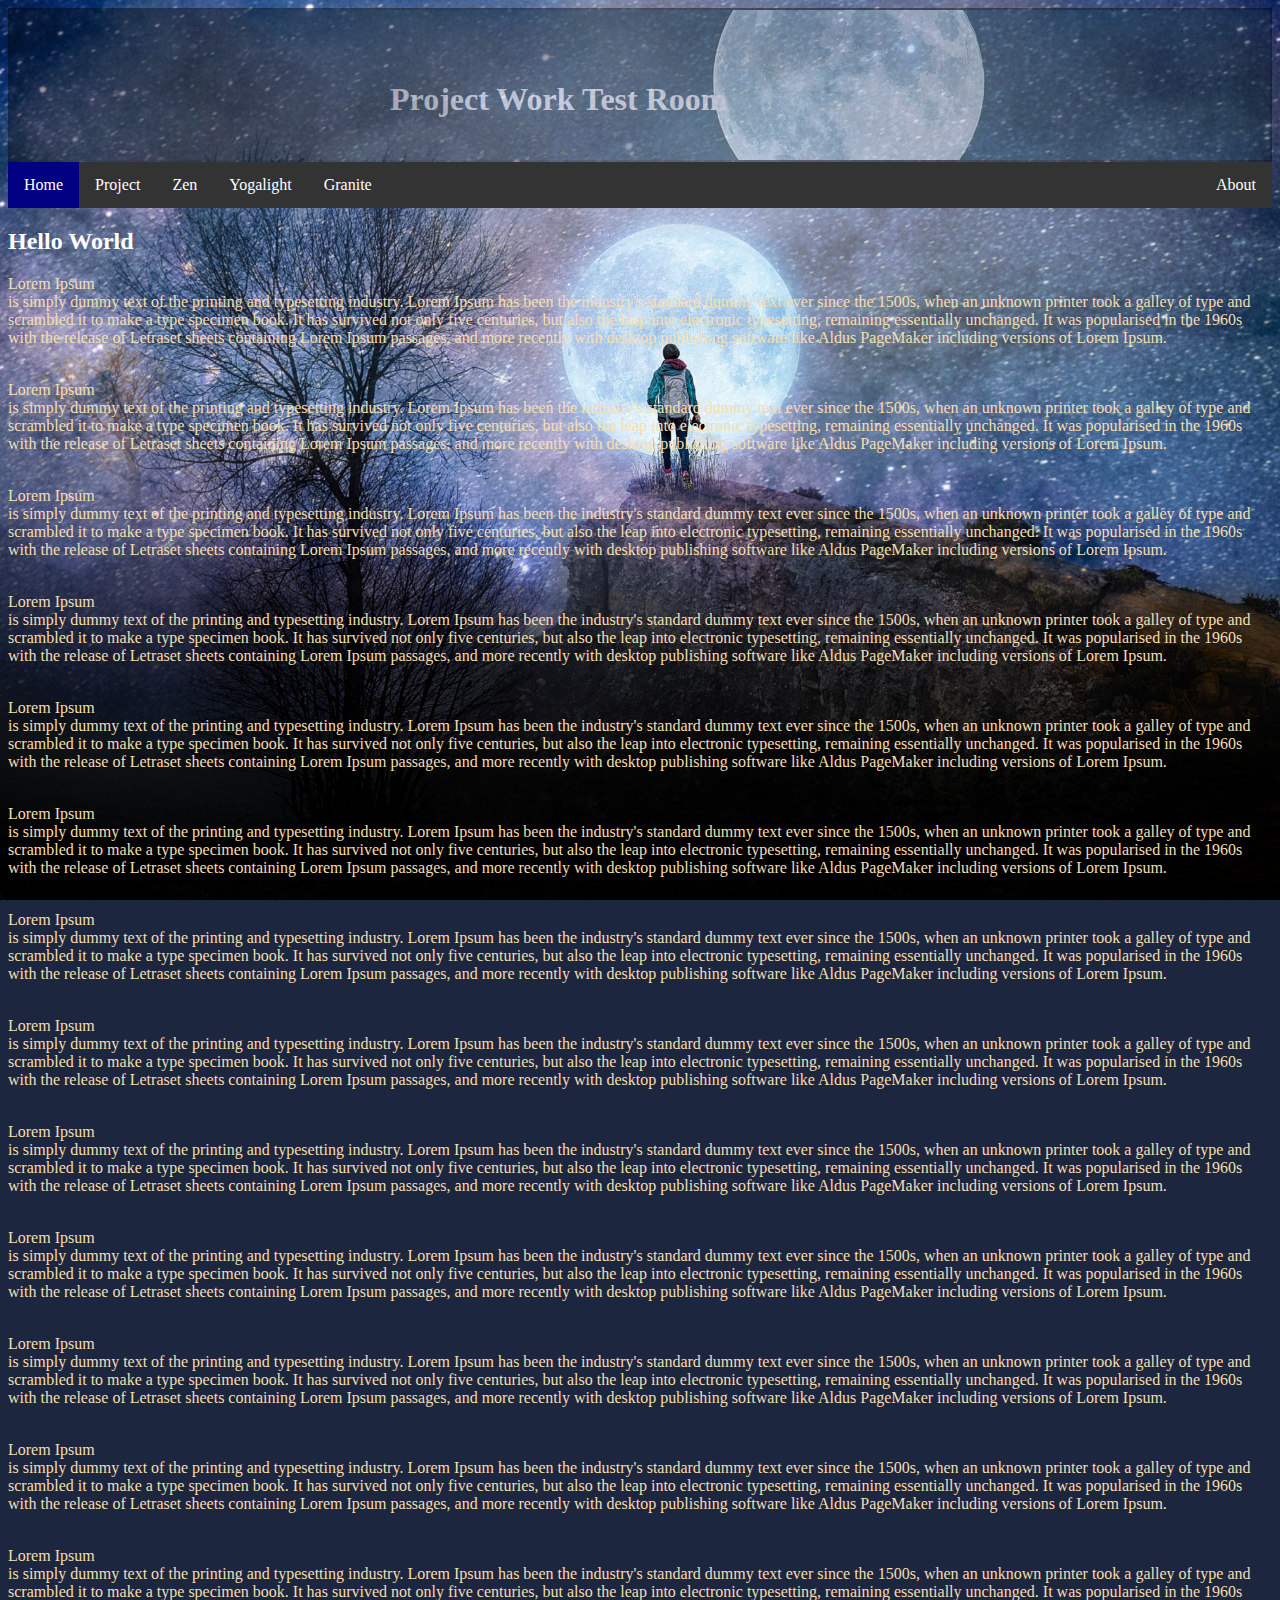
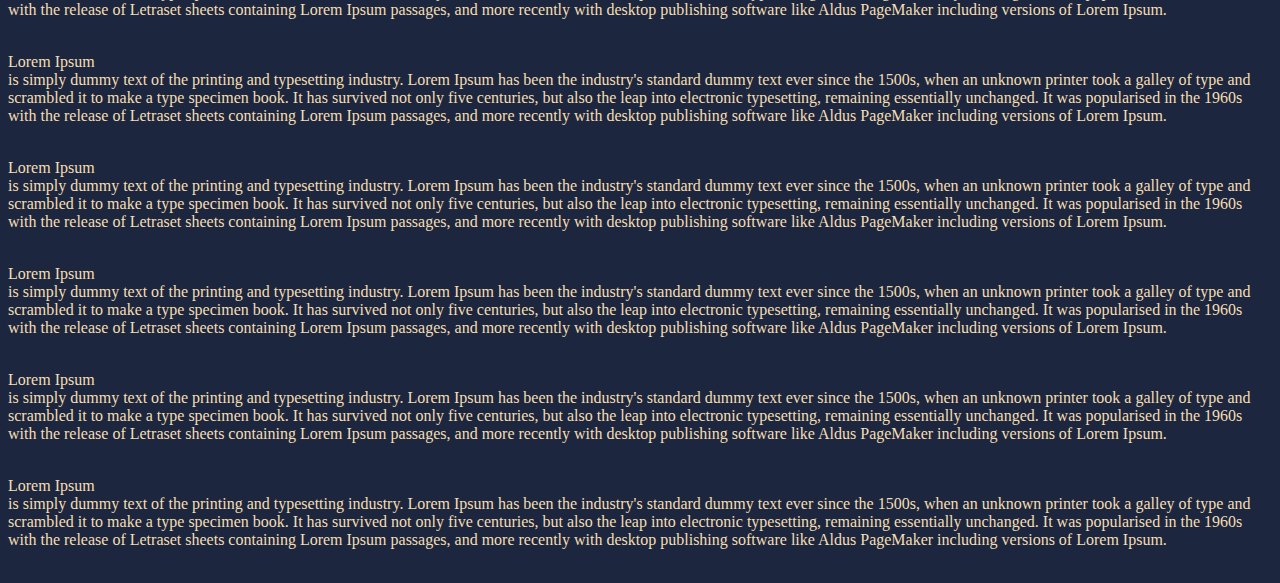
<file: index.html>
<!DOCTYPE html>
<html>
<head>
	<title>Project Work Test Room</title>
	<link rel="stylesheet" type="text/css" href="style.css">
</head>

<div class="background">
<div id="wrapper">
<header>
	<h1>Project Work Test Room</h1>
</header>
</div>
</div >

<body>
	
	<ul> 	
		<li><a class="active" href="index.html">Home</a></li>
		<li><a target = "_blank" href="https://www.stingotho.tk" >Project</a></li>
		<li><a href = "zen.html">Zen</a></li>
		<li><a href = "yogalight/yogalight.html">Yogalight</a></li>
		<li><a href = "incredible_granite_bike/index.html">Granite</a></li>
		<li style = "float:right"><a href="about.html">About</a></li>
	</ul>


	<h2>Hello World</h2>
	<p>Lorem Ipsum <br> 
		is simply dummy text of the printing and typesetting industry. Lorem Ipsum has been the industry's standard dummy text ever since the 1500s, when an unknown printer took a galley of type and scrambled it to make a type specimen book. It has survived not only five centuries, but also the leap into electronic typesetting, remaining essentially unchanged. It was popularised in the 1960s with the release of Letraset sheets containing Lorem Ipsum passages, and more recently with desktop publishing software like Aldus PageMaker including versions of Lorem Ipsum.<br><br>

		<p>Lorem Ipsum <br> 
		is simply dummy text of the printing and typesetting industry. Lorem Ipsum has been the industry's standard dummy text ever since the 1500s, when an unknown printer took a galley of type and scrambled it to make a type specimen book. It has survived not only five centuries, but also the leap into electronic typesetting, remaining essentially unchanged. It was popularised in the 1960s with the release of Letraset sheets containing Lorem Ipsum passages, and more recently with desktop publishing software like Aldus PageMaker including versions of Lorem Ipsum.<br><br>

		<p>Lorem Ipsum <br> 
		is simply dummy text of the printing and typesetting industry. Lorem Ipsum has been the industry's standard dummy text ever since the 1500s, when an unknown printer took a galley of type and scrambled it to make a type specimen book. It has survived not only five centuries, but also the leap into electronic typesetting, remaining essentially unchanged. It was popularised in the 1960s with the release of Letraset sheets containing Lorem Ipsum passages, and more recently with desktop publishing software like Aldus PageMaker including versions of Lorem Ipsum.<br><br>

		<p>Lorem Ipsum <br> 
		is simply dummy text of the printing and typesetting industry. Lorem Ipsum has been the industry's standard dummy text ever since the 1500s, when an unknown printer took a galley of type and scrambled it to make a type specimen book. It has survived not only five centuries, but also the leap into electronic typesetting, remaining essentially unchanged. It was popularised in the 1960s with the release of Letraset sheets containing Lorem Ipsum passages, and more recently with desktop publishing software like Aldus PageMaker including versions of Lorem Ipsum.<br><br>

		<p>Lorem Ipsum <br> 
		is simply dummy text of the printing and typesetting industry. Lorem Ipsum has been the industry's standard dummy text ever since the 1500s, when an unknown printer took a galley of type and scrambled it to make a type specimen book. It has survived not only five centuries, but also the leap into electronic typesetting, remaining essentially unchanged. It was popularised in the 1960s with the release of Letraset sheets containing Lorem Ipsum passages, and more recently with desktop publishing software like Aldus PageMaker including versions of Lorem Ipsum.<br><br>

		<p>Lorem Ipsum <br> 
		is simply dummy text of the printing and typesetting industry. Lorem Ipsum has been the industry's standard dummy text ever since the 1500s, when an unknown printer took a galley of type and scrambled it to make a type specimen book. It has survived not only five centuries, but also the leap into electronic typesetting, remaining essentially unchanged. It was popularised in the 1960s with the release of Letraset sheets containing Lorem Ipsum passages, and more recently with desktop publishing software like Aldus PageMaker including versions of Lorem Ipsum.<br><br>

		<p>Lorem Ipsum <br> 
		is simply dummy text of the printing and typesetting industry. Lorem Ipsum has been the industry's standard dummy text ever since the 1500s, when an unknown printer took a galley of type and scrambled it to make a type specimen book. It has survived not only five centuries, but also the leap into electronic typesetting, remaining essentially unchanged. It was popularised in the 1960s with the release of Letraset sheets containing Lorem Ipsum passages, and more recently with desktop publishing software like Aldus PageMaker including versions of Lorem Ipsum.<br><br>

		<p>Lorem Ipsum <br> 
		is simply dummy text of the printing and typesetting industry. Lorem Ipsum has been the industry's standard dummy text ever since the 1500s, when an unknown printer took a galley of type and scrambled it to make a type specimen book. It has survived not only five centuries, but also the leap into electronic typesetting, remaining essentially unchanged. It was popularised in the 1960s with the release of Letraset sheets containing Lorem Ipsum passages, and more recently with desktop publishing software like Aldus PageMaker including versions of Lorem Ipsum.<br><br>

		<p>Lorem Ipsum <br> 
		is simply dummy text of the printing and typesetting industry. Lorem Ipsum has been the industry's standard dummy text ever since the 1500s, when an unknown printer took a galley of type and scrambled it to make a type specimen book. It has survived not only five centuries, but also the leap into electronic typesetting, remaining essentially unchanged. It was popularised in the 1960s with the release of Letraset sheets containing Lorem Ipsum passages, and more recently with desktop publishing software like Aldus PageMaker including versions of Lorem Ipsum.<br><br>

		<p>Lorem Ipsum <br> 
		is simply dummy text of the printing and typesetting industry. Lorem Ipsum has been the industry's standard dummy text ever since the 1500s, when an unknown printer took a galley of type and scrambled it to make a type specimen book. It has survived not only five centuries, but also the leap into electronic typesetting, remaining essentially unchanged. It was popularised in the 1960s with the release of Letraset sheets containing Lorem Ipsum passages, and more recently with desktop publishing software like Aldus PageMaker including versions of Lorem Ipsum.<br><br>

		<p>Lorem Ipsum <br> 
		is simply dummy text of the printing and typesetting industry. Lorem Ipsum has been the industry's standard dummy text ever since the 1500s, when an unknown printer took a galley of type and scrambled it to make a type specimen book. It has survived not only five centuries, but also the leap into electronic typesetting, remaining essentially unchanged. It was popularised in the 1960s with the release of Letraset sheets containing Lorem Ipsum passages, and more recently with desktop publishing software like Aldus PageMaker including versions of Lorem Ipsum.<br><br>

		<p>Lorem Ipsum <br> 
		is simply dummy text of the printing and typesetting industry. Lorem Ipsum has been the industry's standard dummy text ever since the 1500s, when an unknown printer took a galley of type and scrambled it to make a type specimen book. It has survived not only five centuries, but also the leap into electronic typesetting, remaining essentially unchanged. It was popularised in the 1960s with the release of Letraset sheets containing Lorem Ipsum passages, and more recently with desktop publishing software like Aldus PageMaker including versions of Lorem Ipsum.<br><br>

		<p>Lorem Ipsum <br> 
		is simply dummy text of the printing and typesetting industry. Lorem Ipsum has been the industry's standard dummy text ever since the 1500s, when an unknown printer took a galley of type and scrambled it to make a type specimen book. It has survived not only five centuries, but also the leap into electronic typesetting, remaining essentially unchanged. It was popularised in the 1960s with the release of Letraset sheets containing Lorem Ipsum passages, and more recently with desktop publishing software like Aldus PageMaker including versions of Lorem Ipsum.<br><br>

		<p>Lorem Ipsum <br> 
		is simply dummy text of the printing and typesetting industry. Lorem Ipsum has been the industry's standard dummy text ever since the 1500s, when an unknown printer took a galley of type and scrambled it to make a type specimen book. It has survived not only five centuries, but also the leap into electronic typesetting, remaining essentially unchanged. It was popularised in the 1960s with the release of Letraset sheets containing Lorem Ipsum passages, and more recently with desktop publishing software like Aldus PageMaker including versions of Lorem Ipsum.<br><br>

		<p>Lorem Ipsum <br> 
		is simply dummy text of the printing and typesetting industry. Lorem Ipsum has been the industry's standard dummy text ever since the 1500s, when an unknown printer took a galley of type and scrambled it to make a type specimen book. It has survived not only five centuries, but also the leap into electronic typesetting, remaining essentially unchanged. It was popularised in the 1960s with the release of Letraset sheets containing Lorem Ipsum passages, and more recently with desktop publishing software like Aldus PageMaker including versions of Lorem Ipsum.<br><br>

		<p>Lorem Ipsum <br> 
		is simply dummy text of the printing and typesetting industry. Lorem Ipsum has been the industry's standard dummy text ever since the 1500s, when an unknown printer took a galley of type and scrambled it to make a type specimen book. It has survived not only five centuries, but also the leap into electronic typesetting, remaining essentially unchanged. It was popularised in the 1960s with the release of Letraset sheets containing Lorem Ipsum passages, and more recently with desktop publishing software like Aldus PageMaker including versions of Lorem Ipsum.<br><br>

		<p>Lorem Ipsum <br> 
		is simply dummy text of the printing and typesetting industry. Lorem Ipsum has been the industry's standard dummy text ever since the 1500s, when an unknown printer took a galley of type and scrambled it to make a type specimen book. It has survived not only five centuries, but also the leap into electronic typesetting, remaining essentially unchanged. It was popularised in the 1960s with the release of Letraset sheets containing Lorem Ipsum passages, and more recently with desktop publishing software like Aldus PageMaker including versions of Lorem Ipsum.<br><br>
		<p>Lorem Ipsum <br> 
		is simply dummy text of the printing and typesetting industry. Lorem Ipsum has been the industry's standard dummy text ever since the 1500s, when an unknown printer took a galley of type and scrambled it to make a type specimen book. It has survived not only five centuries, but also the leap into electronic typesetting, remaining essentially unchanged. It was popularised in the 1960s with the release of Letraset sheets containing Lorem Ipsum passages, and more recently with desktop publishing software like Aldus PageMaker including versions of Lorem Ipsum.<br><br>

	
	
	</p>
 	
	
</body>
</html>
</file>
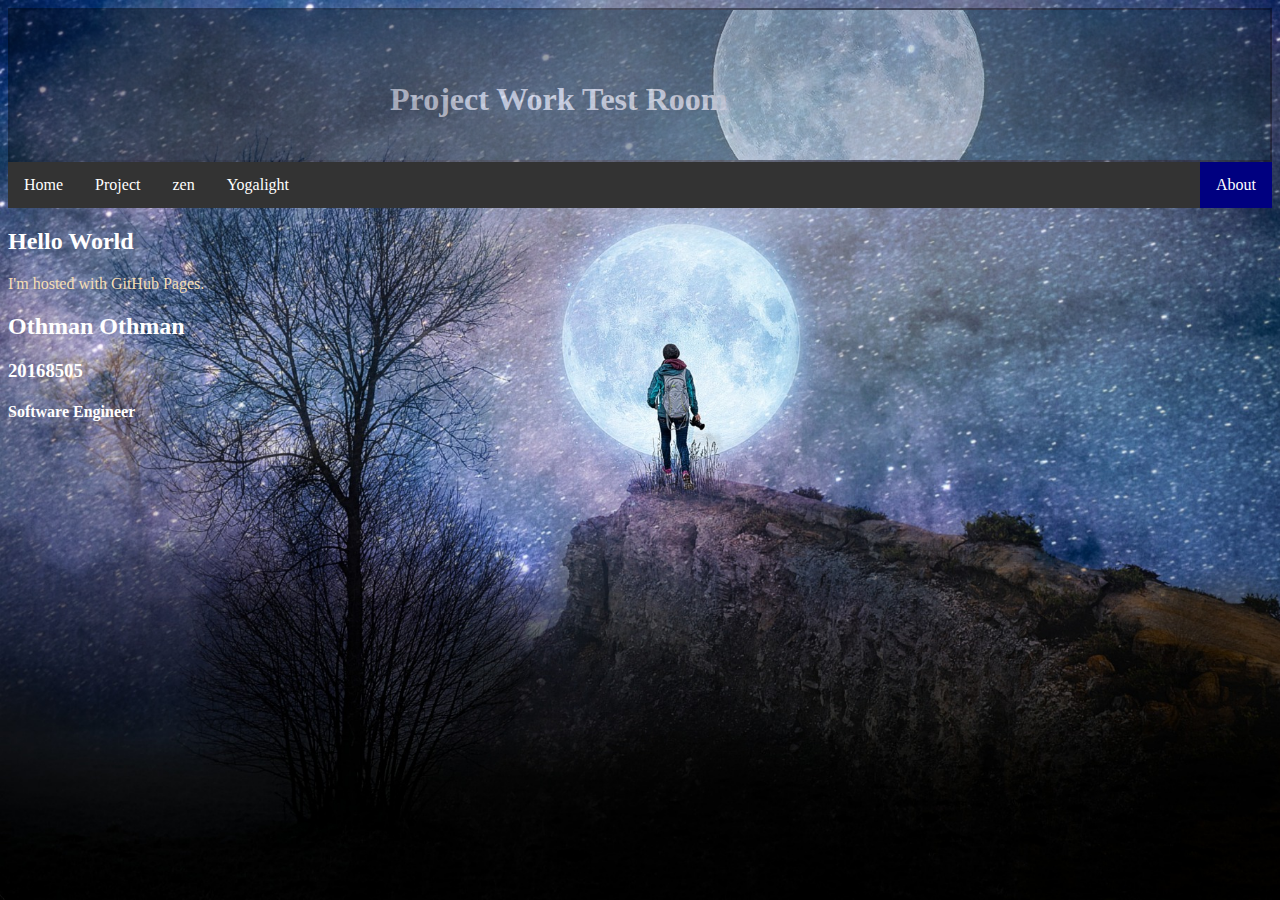
<file: about.html>
<!DOCTYPE html>
<html>
<head>
	<title>Project Work Test Room</title>
	<link rel="stylesheet" type="text/css" href="style.css">
</head>

<div class="background">
<div id="wrapper">
<header>
	<h1> Project Work Test Room</h1>
</header>
</div>
</div >

<body>
	
	<ul> 	
		<li><a href="index.html">Home</a></li>
		<li><a target = "_blank" href="https://www.stingotho.tk" >Project</a></li>
		<li><a href = "zen.html">zen</a></li>
		<li><a href = "yogalight.html">Yogalight</a></li>
		<li style = "float:right"><a class="active" href="about.html">About</a></li>
	</ul>


	<h2>Hello World</h2>
	<p>I'm hosted with GitHub Pages.</p>
 	<h2>Othman Othman</h2>
 	<h3>20168505</h3>
 	<h4>Software Engineer</h4>
	
</body>
</html>
</file>
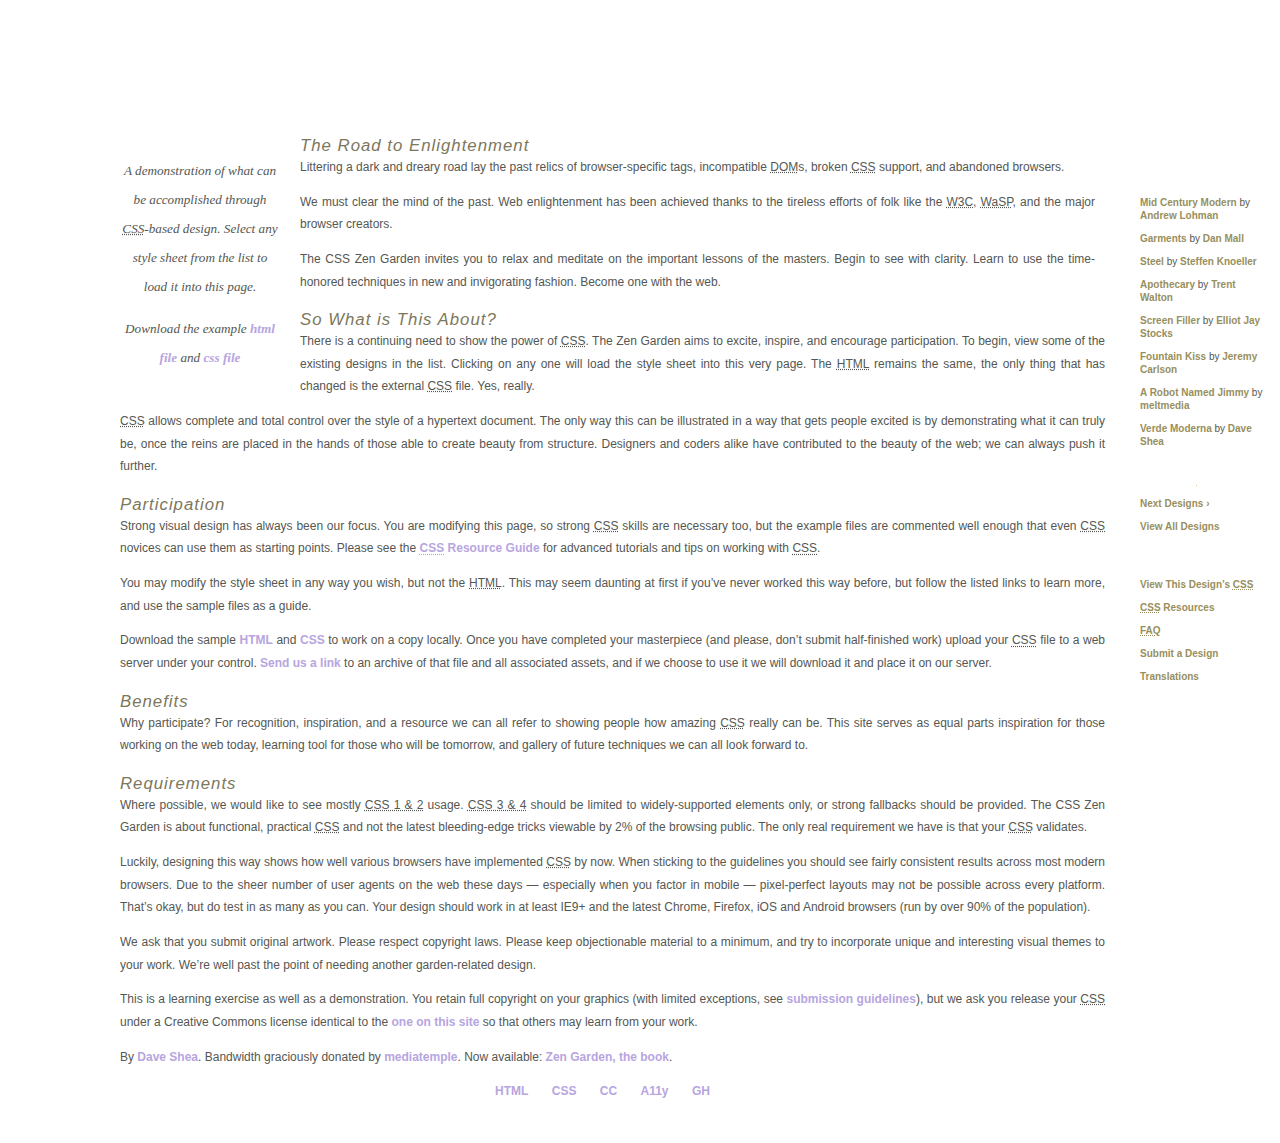
<file: zen.html>
<!DOCTYPE html>
<html lang="en">
<head>
	<meta charset="utf-8">
	<title>CSS Zen Garden: The Beauty of CSS Design</title>

	<link rel="stylesheet" media="screen" href="zen_style.css?v=8may2013">
	<link rel="alternate" type="application/rss+xml" title="RSS" href="http://www.csszengarden.com/zengarden.xml">

	<meta name="viewport" content="width=device-width, initial-scale=1.0">
	<meta name="author" content="Dave Shea">
	<meta name="description" content="A demonstration of what can be accomplished visually through CSS-based design.">
	<meta name="robots" content="all">


	<!--[if lt IE 9]>
	<script src="script/html5shiv.js"></script>
	<![endif]-->
</head>

<!--



	View source is a feature, not a bug. Thanks for your curiosity and
	interest in participating!

	Here are the submission guidelines for the new and improved csszengarden.com:

	- CSS3? Of course! Prefix for ALL browsers where necessary.
	- go responsive; test your layout at multiple screen sizes.
	- your browser testing baseline: IE9+, recent Chrome/Firefox/Safari, and iOS/Android
	- Graceful degradation is acceptable, and in fact highly encouraged.
	- use classes for styling. Don't use ids.
	- web fonts are cool, just make sure you have a license to share the files. Hosted 
	  services that are applied via the CSS file (ie. Google Fonts) will work fine, but
	  most that require custom HTML won't. TypeKit is supported, see the readme on this
	  page for usage instructions: https://github.com/mezzoblue/csszengarden.com/

	And a few tips on building your CSS file:

	- use :first-child, :last-child and :nth-child to get at non-classed elements
	- use ::before and ::after to create pseudo-elements for extra styling
	- use multiple background images to apply as many as you need to any element
	- use the Kellum Method for image replacement, if still needed. http://goo.gl/GXxdI
	- don't rely on the extra divs at the bottom. Use ::before and ::after instead.

		
-->

<body id="css-zen-garden">
<div class="page-wrapper">

	<section class="intro" id="zen-intro">
		<header role="banner">
			<h1>CSS Zen Garden</h1>
			<h2>The Beauty of <abbr title="Cascading Style Sheets">CSS</abbr> Design</h2>
		</header>

		<div class="summary" id="zen-summary" role="article">
			<p>A demonstration of what can be accomplished through <abbr title="Cascading Style Sheets">CSS</abbr>-based design. Select any style sheet from the list to load it into this page.</p>
			<p>Download the example <a href="/examples/index" title="This page's source HTML code, not to be modified.">html file</a> and <a href="/examples/style.css" title="This page's sample CSS, the file you may modify.">css file</a></p>
		</div>

		<div class="preamble" id="zen-preamble" role="article">
			<h3>The Road to Enlightenment</h3>
			<p>Littering a dark and dreary road lay the past relics of browser-specific tags, incompatible <abbr title="Document Object Model">DOM</abbr>s, broken <abbr title="Cascading Style Sheets">CSS</abbr> support, and abandoned browsers.</p>
			<p>We must clear the mind of the past. Web enlightenment has been achieved thanks to the tireless efforts of folk like the <abbr title="World Wide Web Consortium">W3C</abbr>, <abbr title="Web Standards Project">WaSP</abbr>, and the major browser creators.</p>
			<p>The CSS Zen Garden invites you to relax and meditate on the important lessons of the masters. Begin to see with clarity. Learn to use the time-honored techniques in new and invigorating fashion. Become one with the web.</p>
		</div>
	</section>

	<div class="main supporting" id="zen-supporting" role="main">
		<div class="explanation" id="zen-explanation" role="article">
			<h3>So What is This About?</h3>
			<p>There is a continuing need to show the power of <abbr title="Cascading Style Sheets">CSS</abbr>. The Zen Garden aims to excite, inspire, and encourage participation. To begin, view some of the existing designs in the list. Clicking on any one will load the style sheet into this very page. The <abbr title="HyperText Markup Language">HTML</abbr> remains the same, the only thing that has changed is the external <abbr title="Cascading Style Sheets">CSS</abbr> file. Yes, really.</p>
			<p><abbr title="Cascading Style Sheets">CSS</abbr> allows complete and total control over the style of a hypertext document. The only way this can be illustrated in a way that gets people excited is by demonstrating what it can truly be, once the reins are placed in the hands of those able to create beauty from structure. Designers and coders alike have contributed to the beauty of the web; we can always push it further.</p>
		</div>

		<div class="participation" id="zen-participation" role="article">
			<h3>Participation</h3>
			<p>Strong visual design has always been our focus. You are modifying this page, so strong <abbr title="Cascading Style Sheets">CSS</abbr> skills are necessary too, but the example files are commented well enough that even <abbr title="Cascading Style Sheets">CSS</abbr> novices can use them as starting points. Please see the <a href="http://www.mezzoblue.com/zengarden/resources/" title="A listing of CSS-related resources"><abbr title="Cascading Style Sheets">CSS</abbr> Resource Guide</a> for advanced tutorials and tips on working with <abbr title="Cascading Style Sheets">CSS</abbr>.</p>
			<p>You may modify the style sheet in any way you wish, but not the <abbr title="HyperText Markup Language">HTML</abbr>. This may seem daunting at first if you&#8217;ve never worked this way before, but follow the listed links to learn more, and use the sample files as a guide.</p>
			<p>Download the sample <a href="/examples/index" title="This page's source HTML code, not to be modified.">HTML</a> and <a href="/examples/style.css" title="This page's sample CSS, the file you may modify.">CSS</a> to work on a copy locally. Once you have completed your masterpiece (and please, don&#8217;t submit half-finished work) upload your <abbr title="Cascading Style Sheets">CSS</abbr> file to a web server under your control. <a href="http://www.mezzoblue.com/zengarden/submit/" title="Use the contact form to send us your CSS file">Send us a link</a> to an archive of that file and all associated assets, and if we choose to use it we will download it and place it on our server.</p>
		</div>

		<div class="benefits" id="zen-benefits" role="article">
			<h3>Benefits</h3>
			<p>Why participate? For recognition, inspiration, and a resource we can all refer to showing people how amazing <abbr title="Cascading Style Sheets">CSS</abbr> really can be. This site serves as equal parts inspiration for those working on the web today, learning tool for those who will be tomorrow, and gallery of future techniques we can all look forward to.</p>
		</div>

		<div class="requirements" id="zen-requirements" role="article">
			<h3>Requirements</h3>
			<p>Where possible, we would like to see mostly <abbr title="Cascading Style Sheets, levels 1 and 2">CSS 1 &amp; 2</abbr> usage. <abbr title="Cascading Style Sheets, levels 3 and 4">CSS 3 &amp; 4</abbr> should be limited to widely-supported elements only, or strong fallbacks should be provided. The CSS Zen Garden is about functional, practical <abbr title="Cascading Style Sheets">CSS</abbr> and not the latest bleeding-edge tricks viewable by 2% of the browsing public. The only real requirement we have is that your <abbr title="Cascading Style Sheets">CSS</abbr> validates.</p>
			<p>Luckily, designing this way shows how well various browsers have implemented <abbr title="Cascading Style Sheets">CSS</abbr> by now. When sticking to the guidelines you should see fairly consistent results across most modern browsers. Due to the sheer number of user agents on the web these days &#8212; especially when you factor in mobile &#8212; pixel-perfect layouts may not be possible across every platform. That&#8217;s okay, but do test in as many as you can. Your design should work in at least IE9+ and the latest Chrome, Firefox, iOS and Android browsers (run by over 90% of the population).</p>
			<p>We ask that you submit original artwork. Please respect copyright laws. Please keep objectionable material to a minimum, and try to incorporate unique and interesting visual themes to your work. We&#8217;re well past the point of needing another garden-related design.</p>
			<p>This is a learning exercise as well as a demonstration. You retain full copyright on your graphics (with limited exceptions, see <a href="http://www.mezzoblue.com/zengarden/submit/guidelines/">submission guidelines</a>), but we ask you release your <abbr title="Cascading Style Sheets">CSS</abbr> under a Creative Commons license identical to the <a href="http://creativecommons.org/licenses/by-nc-sa/3.0/" title="View the Zen Garden's license information.">one on this site</a> so that others may learn from your work.</p>
			<p role="contentinfo">By <a href="http://www.mezzoblue.com/">Dave Shea</a>. Bandwidth graciously donated by <a href="http://www.mediatemple.net/">mediatemple</a>. Now available: <a href="http://www.amazon.com/exec/obidos/ASIN/0321303474/mezzoblue-20/">Zen Garden, the book</a>.</p>
		</div>

		<footer>
			<a href="http://validator.w3.org/check/referer" title="Check the validity of this site&#8217;s HTML" class="zen-validate-html">HTML</a>
			<a href="http://jigsaw.w3.org/css-validator/check/referer" title="Check the validity of this site&#8217;s CSS" class="zen-validate-css">CSS</a>
			<a href="http://creativecommons.org/licenses/by-nc-sa/3.0/" title="View the Creative Commons license of this site: Attribution-NonCommercial-ShareAlike." class="zen-license">CC</a>
			<a href="http://mezzoblue.com/zengarden/faq/#aaa" title="Read about the accessibility of this site" class="zen-accessibility">A11y</a>
			<a href="https://github.com/mezzoblue/csszengarden.com" title="Fork this site on Github" class="zen-github">GH</a>
		</footer>

	</div>


	<aside class="sidebar" role="complementary">
		<div class="wrapper">

			<div class="design-selection" id="design-selection">
				<h3 class="select">Select a Design:</h3>
				<nav role="navigation">
					<ul>
					<li>
						<a href="/221/" class="design-name">Mid Century Modern</a> by						<a href="http://andrewlohman.com/" class="designer-name">Andrew Lohman</a>
					</li>					<li>
						<a href="/220/" class="design-name">Garments</a> by						<a href="http://danielmall.com/" class="designer-name">Dan Mall</a>
					</li>					<li>
						<a href="/219/" class="design-name">Steel</a> by						<a href="http://steffen-knoeller.de" class="designer-name">Steffen Knoeller</a>
					</li>					<li>
						<a href="/218/" class="design-name">Apothecary</a> by						<a href="http://trentwalton.com" class="designer-name">Trent Walton</a>
					</li>					<li>
						<a href="/217/" class="design-name">Screen Filler</a> by						<a href="http://elliotjaystocks.com/" class="designer-name">Elliot Jay Stocks</a>
					</li>					<li>
						<a href="/216/" class="design-name">Fountain Kiss</a> by						<a href="http://jeremycarlson.com" class="designer-name">Jeremy Carlson</a>
					</li>					<li>
						<a href="/215/" class="design-name">A Robot Named Jimmy</a> by						<a href="http://meltmedia.com/" class="designer-name">meltmedia</a>
					</li>					<li>
						<a href="/214/" class="design-name">Verde Moderna</a> by						<a href="http://www.mezzoblue.com/" class="designer-name">Dave Shea</a>
					</li>					</ul>
				</nav>
			</div>

			<div class="design-archives" id="design-archives">
				<h3 class="archives">Archives:</h3>
				<nav role="navigation">
					<ul>
						<li class="next">
							<a href="/214/page1">
								Next Designs <span class="indicator">&rsaquo;</span>
							</a>
						</li>
						<li class="viewall">
							<a href="http://www.mezzoblue.com/zengarden/alldesigns/" title="View every submission to the Zen Garden.">
								View All Designs							</a>
						</li>
					</ul>
				</nav>
			</div>

			<div class="zen-resources" id="zen-resources">
				<h3 class="resources">Resources:</h3>
				<ul>
					<li class="view-css">
						<a href="zen_style.css" title="View the source CSS file of the currently-viewed design.">
							View This Design&#8217;s <abbr title="Cascading Style Sheets">CSS</abbr>						</a>
					</li>
					<li class="css-resources">
						<a href="http://www.mezzoblue.com/zengarden/resources/" title="Links to great sites with information on using CSS.">
							<abbr title="Cascading Style Sheets">CSS</abbr> Resources						</a>
					</li>
					<li class="zen-faq">
						<a href="http://www.mezzoblue.com/zengarden/faq/" title="A list of Frequently Asked Questions about the Zen Garden.">
							<abbr title="Frequently Asked Questions">FAQ</abbr>						</a>
					</li>
					<li class="zen-submit">
						<a href="http://www.mezzoblue.com/zengarden/submit/" title="Send in your own CSS file.">
							Submit a Design						</a>
					</li>
					<li class="zen-translations">
						<a href="http://www.mezzoblue.com/zengarden/translations/" title="View translated versions of this page.">
							Translations						</a>
					</li>
				</ul>
			</div>
		</div>
	</aside>


</div>

<!--

	These superfluous divs/spans were originally provided as catch-alls to add extra imagery.
	These days we have full ::before and ::after support, favour using those instead.
	These only remain for historical design compatibility. They might go away one day.
		
-->
<div class="extra1" role="presentation"></div><div class="extra2" role="presentation"></div><div class="extra3" role="presentation"></div>
<div class="extra4" role="presentation"></div><div class="extra5" role="presentation"></div><div class="extra6" role="presentation"></div>

</body>
</html>
</file>
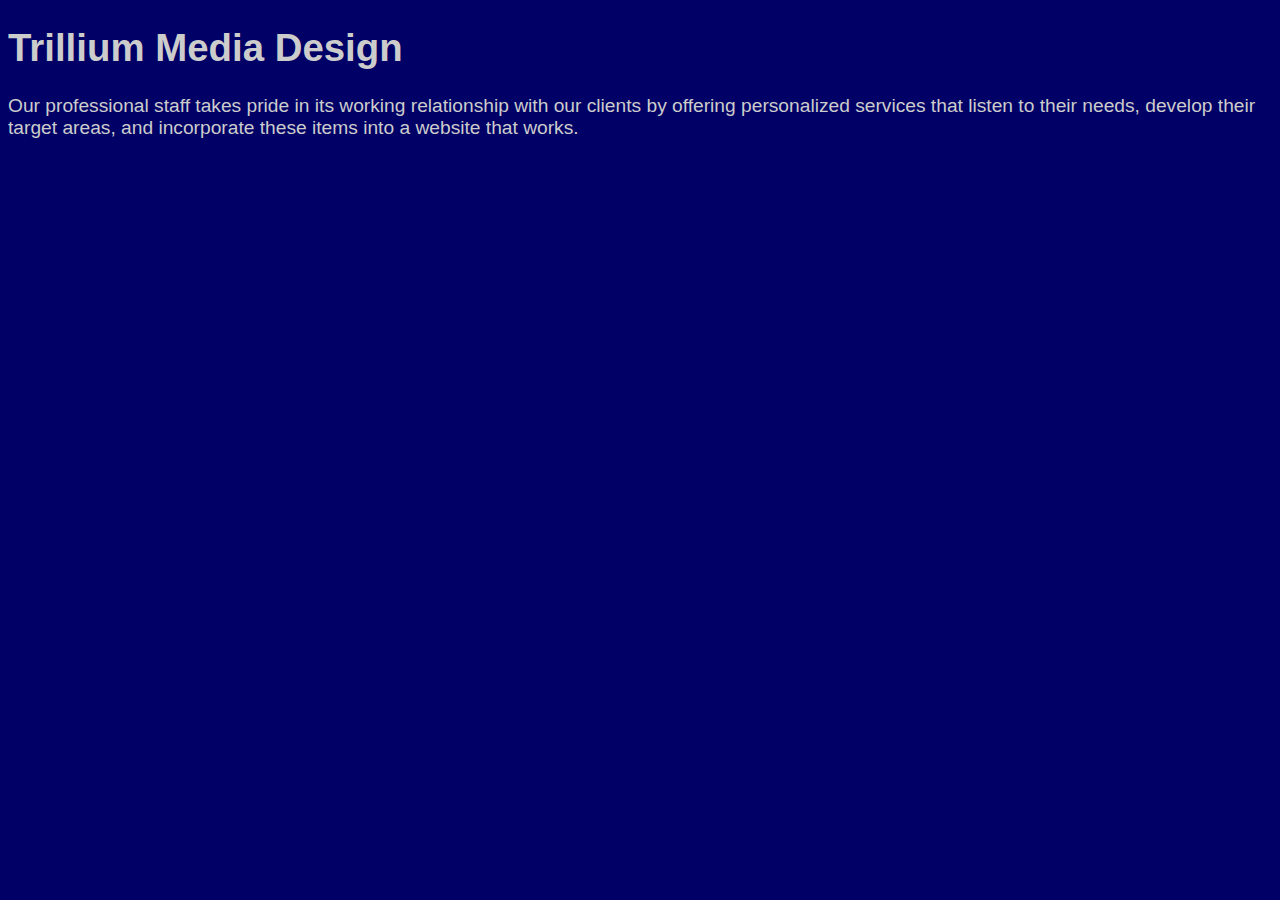
<file: Test/trillium.html>
<!DOCTYPE html>
<html lang="en">
<head>
<title>Trillium Media Design</title>
<meta charset="utf-8">
<style>
body { background-color: #000066;
color: #CCCCCC;
font-family: Arial,sans-serif;
font-size: 1.2em; }
</style>
</head>
<body>
<header><h1>Trillium Media Design</h1></header>
<main>
<p>Our professional staff takes pride in its working relationship with our clients by offering personalized services that listen to their needs, develop their target areas, and incorporate these items into a website that works.</p>
</main>
</body>
</html>
</file>
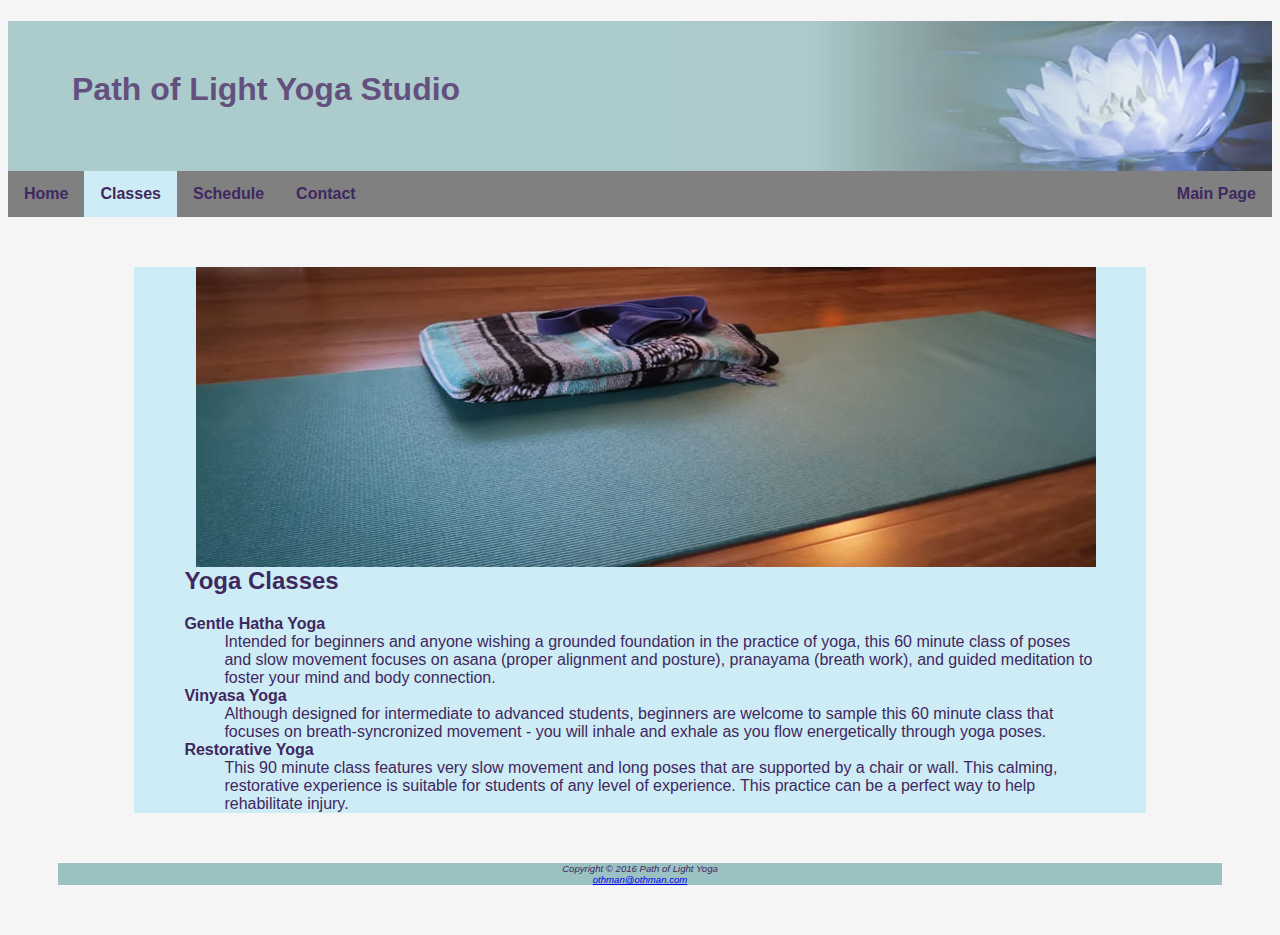
<file: yogalight/classes.html>
<!DOCTYPE html>
<html lang = "en">
<link rel="stylesheet" type="text/css" href="yoga.css">


<head>
  <title>Path of Light Yoga Studio</title>
</head>

<!-- <div id="wrapper"> -->
<header>
  <h1>Path of Light Yoga Studio</h1>
</header>
<!-- </div> -->


<div class="navigation">
<nav>

  <ul>
    <li><a href = "yogalight.html">Home</a> </li>
    <li><a class = "active"  href = "classes.html">Classes</a> </li>
    <li><a href = "schedule.html">Schedule</a> </li>
    <li><a href = "contact.html">Contact</a> </li>
    <li style = "float:right"><a href="https://stinger0o.github.io/">Main Page</a></li>
  </ul>
</nav>
</div>



<div id = "wrapper">
  <main>
        <div id="hero">
            <img src="yoga/yogamat.jpg" alt="Yoga Mat" top = "0">
        </div>

  <h2>Yoga Classes</h2>

  <dl>
    <dt><strong>Gentle Hatha Yoga</strong></dt>
      <dd>Intended for beginners and anyone wishing a grounded foundation in the practice of yoga, 
          this 60 minute class of poses and slow movement focuses on asana (proper alignment and posture),
           pranayama (breath work), and guided meditation to foster your mind and body connection.</dd>
    <dt><strong>Vinyasa Yoga</strong></dt>
      <dd>Although designed for intermediate to advanced students, beginners are welcome to sample 
          this 60 minute class that focuses on breath-syncronized movement - you will inhale and 
          exhale as you flow energetically through yoga poses.</dd>
    <dt><strong>Restorative Yoga</strong></dt>
      <dd>This 90 minute class features very slow movement and long poses that are supported by 
          a chair or wall. This calming, restorative experience is suitable for students of any 
          level of experience. This practice can be a perfect way to help rehabilitate injury.</dd>
  </dl>
  </main>
</div>


<footer>
  Copyright &copy 2016 Path of Light Yoga<br>
  <a href = "mailto:othman@othman.com">othman@othman.com</a>
</footer>


</html>
</file>
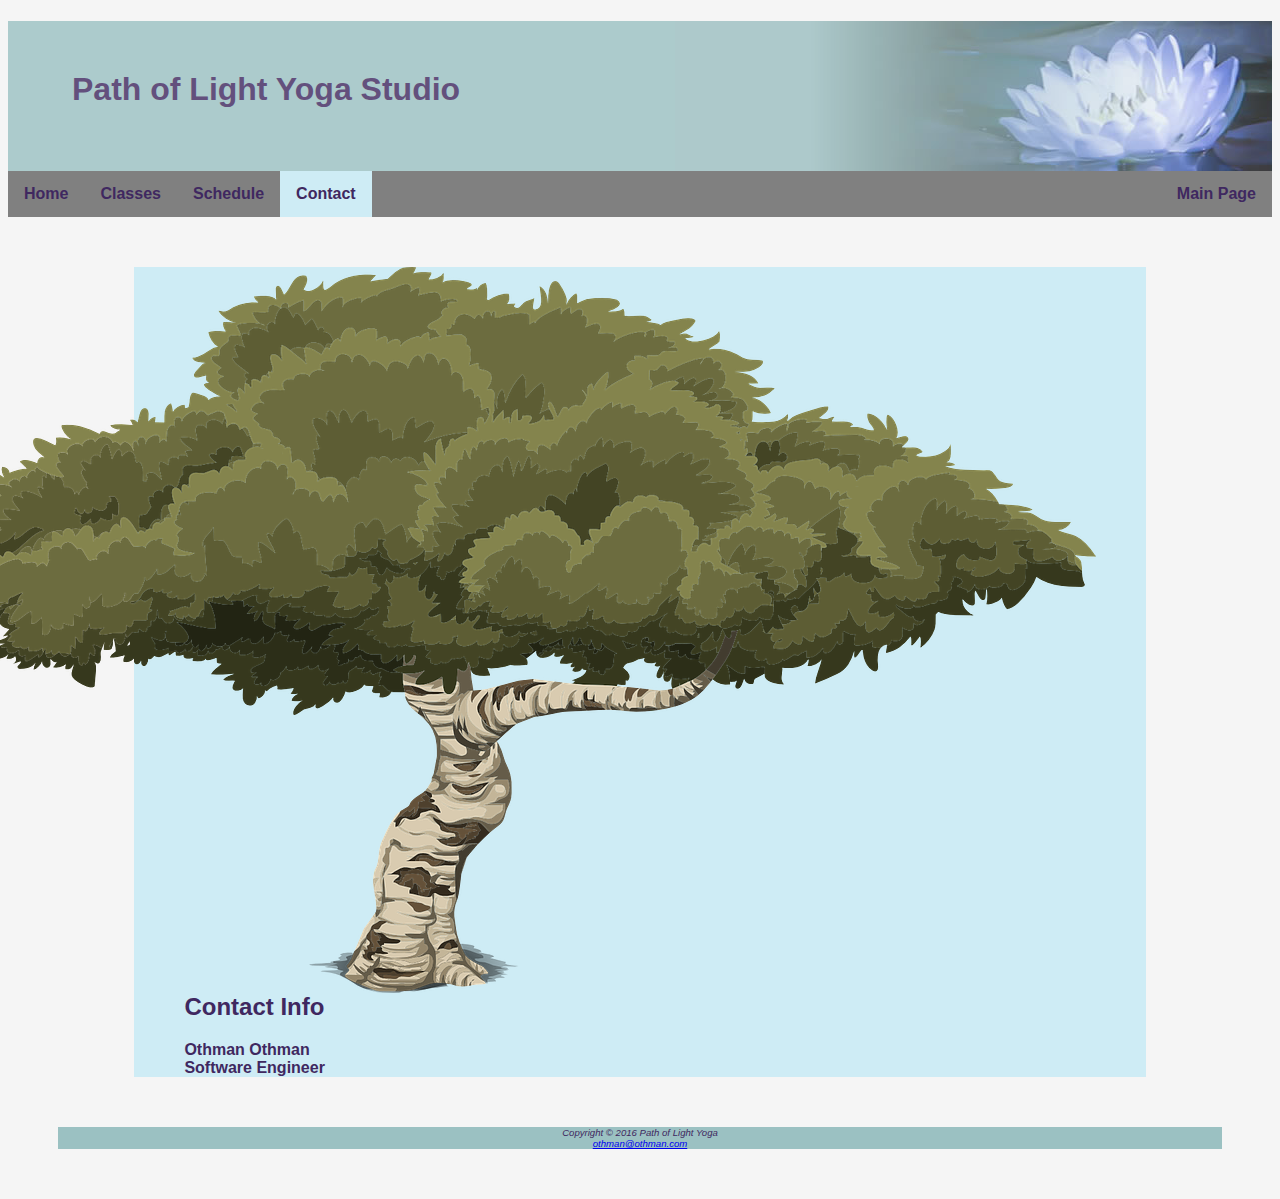
<file: yogalight/contact.html>
<!DOCTYPE html>
<html>
<link rel="stylesheet" type="text/css" href="yoga.css">


<head>
  <title>Path of Light Yoga Studio</title>
</head>

<div class="navigation">
    
<header>
  <h1>Path of Light Yoga Studio</h1>
</header>
<!-- </div> -->


<!-- <div class = "navigation"> -->
<nav>
  <ul>
     
    <li><a href = "yogalight.html">Home</a> </li>
    <li><a href = "classes.html">Classes</a> </li>
    <li><a href = "schedule.html">Schedule</a> </li>
    <li><a class = "active" href = "contact.html">Contact</a> </li>
    <li style = "float:right"><a href="https://stinger0o.github.io/">Main Page</a></li>
      
  </ul>
</nav>

</div>


<div id = "wrapper">
  <div class = "list">
  <main>
      
      <div id="hero">
  <img src="yoga/tree_center.png" alt="tree"  >
      </div>
     
  <h2>Contact Info</h2>
  <p>
    <b>Othman Othman</b><br>
    <b>Software Engineer</b><br>
  </p>
  </main>
  
</div>
</div>


<footer>
  Copyright &copy 2016 Path of Light Yoga<br>
  <a href = "mailto:othman@othman.com">othman@othman.com</a>
</footer>


</html>
</file>
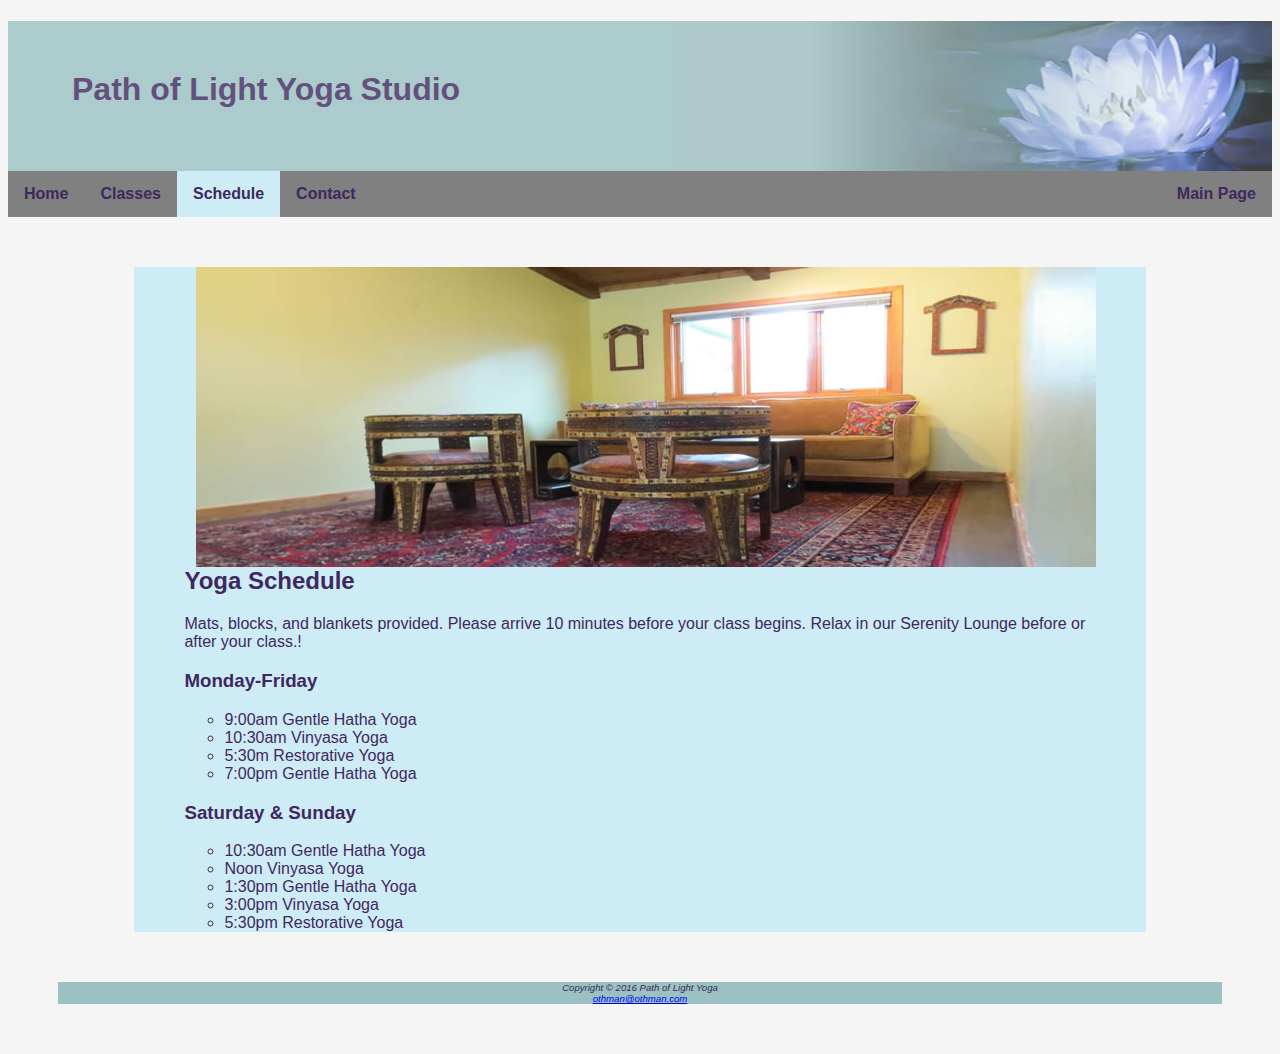
<file: yogalight/schedule.html>
<!DOCTYPE html>
<html lang = "en">
<link rel="stylesheet" type="text/css" href="yoga.css">


<head>
  <title>Path of Light Yoga Studio</title>
</head>

<!-- <div id="wrapper"> -->
<header>
  <h1>Path of Light Yoga Studio</h1>
</header>
<!-- </div> -->

<div class = "navigation">
<nav>
    
  <ul>
    <li><a href = "yogalight.html">Home</a> </li>
    <li><a href = "classes.html">Classes</a> </li>
    <li><a class = "active" href = "schedule.html">Schedule</a> </li>
    <li><a href = "contact.html">Contact</a> </li>
    <li style = "float:right"><a href="https://stinger0o.github.io/">Main Page</a></li>
  </ul>
</nav>

</div>


<div id = "wrapper">
  <div class = "list">
  <main>
      
      <div id="hero">
  <img src="yoga/yogalounge.jpg" alt="Yoga Lounge" >
      </div>
     
  <h2>Yoga Schedule</h2>
  <p>
    Mats, blocks, and blankets provided. Please arrive 10 minutes before your class
begins. Relax in our Serenity Lounge before or after your class.!
  </p>
  <h3>Monday-Friday</h3>
  <ul>
    <li>9:00am Gentle Hatha Yoga</li>
    <li>10:30am Vinyasa Yoga</li>
    <li>5:30m Restorative Yoga</li>
    <li>7:00pm Gentle Hatha Yoga</li>
  </ul>

  <h3>Saturday & Sunday</h3>
  <ul>
    <li>10:30am Gentle Hatha Yoga</li>
    <li>Noon Vinyasa Yoga</li>
    <li>1:30pm Gentle Hatha Yoga</li>
    <li>3:00pm Vinyasa Yoga</li>
    <li>5:30pm Restorative Yoga</li>
  </ul>
      
  </main>
  
</div>
</div>


<footer>
  Copyright &copy 2016 Path of Light Yoga<br>
  <a href = "mailto:othman@othman.com">othman@othman.com</a>
</footer>


</html>
</file>
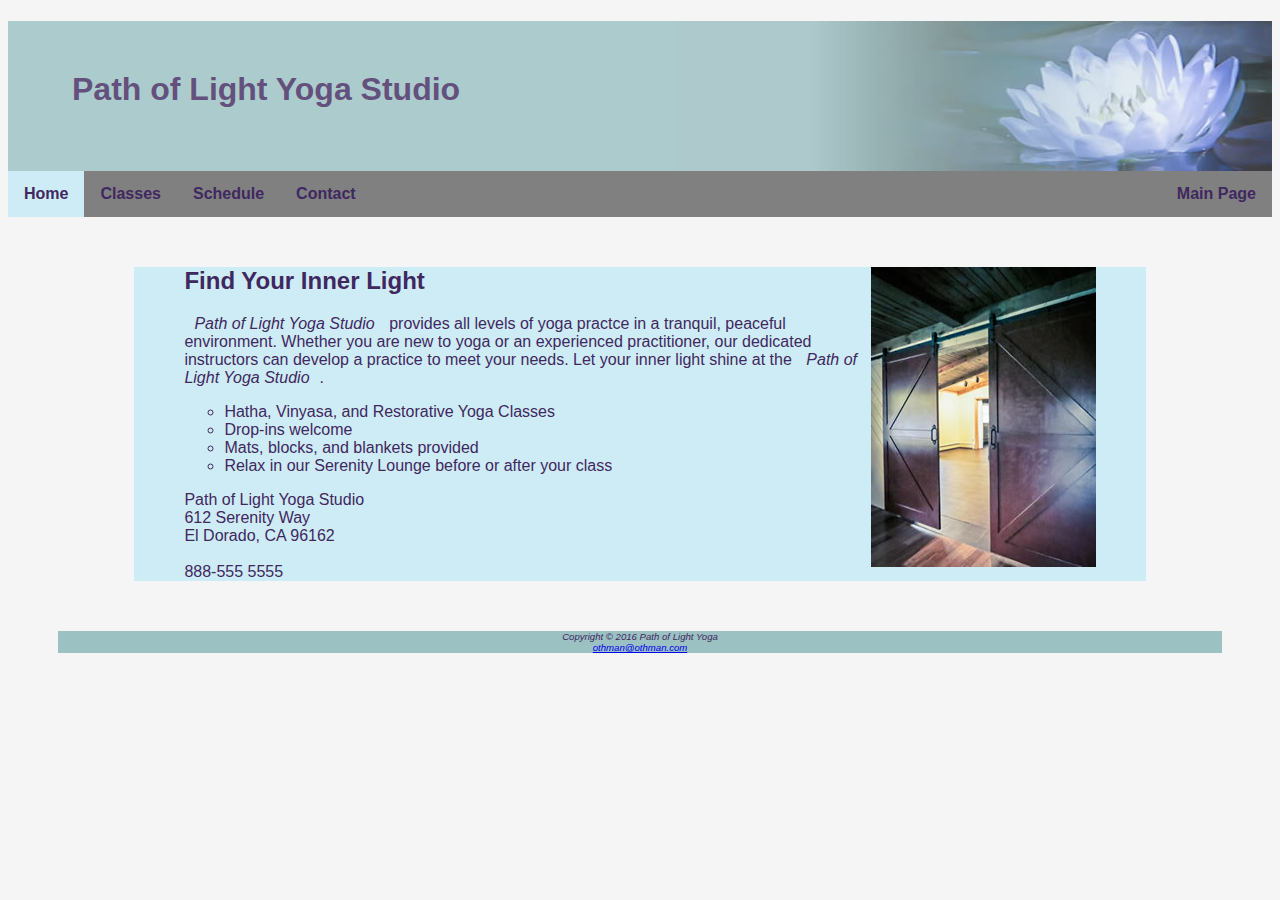
<file: yogalight/yogalight.html>
<!DOCTYPE html>
<html lang = "en">
<link rel="stylesheet" type="text/css" href="yoga.css">


<head>
  <title>Path of Light Yoga Studio</title>
</head>

<!-- <div id="wrapper"> -->
<header>
  <h1>Path of Light Yoga Studio</h1>
</header>
<!-- </div> -->


<div class="navigation">
<nav>
  <ul>
    <li><a class = "active" href = "index.html">Home</a> </li>
    <li><a href = "classes.html">Classes</a> </li>
    <li><a href = "schedule.html">Schedule</a> </li>
    <li><a href = "contact.html">Contact</a> </li>
    <li style = "float:right"><a href="https://stinger0o.github.io/">Main Page</a></li>
  </ul>
</nav>
</div>


<div id = "wrapper">
  <div class = "list">
  <main>
  <img src="yoga/yogadoor.jpg" alt="Yoga Door" align="right" margin = "10px">
  <h2>Find Your Inner Light</h2>
  <p>
    <span class="studio">Path of Light Yoga Studio</span> 
    provides all levels of yoga practce in a tranquil, peaceful environment. Whether you are new to yoga or an experienced practitioner, our dedicated instructors can develop a practice to meet your needs. Let your inner light shine at the 
    <span class="studio">Path of Light Yoga Studio</span>.
  </p>
  <ul>
    <li>Hatha, Vinyasa, and Restorative Yoga Classes</li>
    <li>Drop-ins welcome</li>
    <li>Mats, blocks, and blankets provided</li>
    <li>Relax in our Serenity Lounge before or after your class</li>
  </ul>
  
<div>
    Path of Light Yoga Studio<br>
    612 Serenity Way<br>
    El Dorado, CA 96162<br><br>

    888-555 5555
    </main>
</div>
</div>
</div>


<footer>
  Copyright &copy 2016 Path of Light Yoga<br>
  <a href = "mailto:othman@othman.com">othman@othman.com</a>
</footer>

</html>
</file>
<file: style.css>
body{
	background-color: #1c263e;
	background-image: url('artworks/sky_background.jpg');
	background-repeat: no-repeat;
	background-attachment: fixed;
	background-size: cover;
	overflow: scroll;
}
head{
	background-color: grey;
}
p{
	color: wheat;
}
h1{
	
	color: white;
	font-weight: bold;
	padding-top: 50px;
	opacity: 20;
}
h2{
	color: white;
}
h3{
	color: white;
}
h4{
	color: white;
}
h5{
	color: white;
}
a{
	color: white;
}
ul{
	overflow: hidden;
	background-color: #333;
	position: -webkit-sticky;
	position:sticky;
	top:0;
	list-style-type: none;
	margin: 0;
	padding: 0;
}
li{
	float: left;
}

li a{
	display:block;
	color: white;
	text-align: center;
	padding: 14px 16px;
	text-decoration: none;
}

li a:hover{
	background-color: #111;
}

.active {
	background-color: navy;
}

div.background{
	background:url(artworks/moon_banner.jpg) no-repeat;
	background-position: center;
	height: 150px;
	border: 2px solid black;
	opacity: 0.4;
}

div #wrapper{
	width: 500px;
	margin: 0 auto;
}
div.transparent{
	opacity: 0.6;
}
</file>
<file: zen_style.css>
/* css Zen Garden default style v1.02 */
/* css released under Creative Commons License - http://creativecommons.org/licenses/by-nc-sa/1.0/  */

/* This file based on 'Tranquille' by Dave Shea */
/* You may use this file as a foundation for any new work, but you may find it easier to start from scratch. */
/* Not all elements are defined in this file, so you'll most likely want to refer to the xhtml as well. */

/* Your images should be linked as if the CSS file sits in the same folder as the images. ie. no paths. */


/* basic elements */
html {
	margin: 0;
	padding: 0;
	}
body { 
	font: 75% georgia, sans-serif;
	line-height: 1.88889;
	color: #555753; 
	background: #fff url(http://csszengarden.com/001/blossoms.jpg) no-repeat bottom right; 
	margin: 0; 
	padding: 0;
	}
p { 
	margin-top: 0; 
	text-align: justify;
	}
h3 { 
	font: italic normal 1.4em georgia, sans-serif;
	letter-spacing: 1px; 
	margin-bottom: 0; 
	color: #7D775C;
	}
a:link { 
	font-weight: bold; 
	text-decoration: none; 
	color: #B7A5DF;
	}
a:visited { 
	font-weight: bold; 
	text-decoration: none; 
	color: #D4CDDC;
	}
a:hover, a:focus, a:active { 
	text-decoration: underline; 
	color: #9685BA;
	}
abbr {
	border-bottom: none;
	}


/* specific divs */
.page-wrapper { 
	background: url(http://csszengarden.com/001/zen-bg.jpg) no-repeat top left; 
	padding: 0 175px 0 110px;  
	margin: 0; 
	position: relative;
	}

.intro { 
	min-width: 470px;
	width: 100%;
	}

header h1 { 
	background: transparent url(http://csszengarden.com/001/h1.gif) no-repeat top left;
	margin-top: 10px;
	display: block;
	width: 219px;
	height: 87px;
	float: left;

	text-indent: 100%;
	white-space: nowrap;
	overflow: hidden;
	}
header h2 { 
	background: transparent url(http://csszengarden.com/001/h2.gif) no-repeat top left; 
	margin-top: 58px; 
	margin-bottom: 40px; 
	width: 200px; 
	height: 18px; 
	float: right;

	text-indent: 100%;
	white-space: nowrap;
	overflow: hidden;
	}
header {
	padding-top: 20px;
	height: 87px;
}

.summary {
	clear: both; 
	margin: 20px 20px 20px 10px; 
	width: 160px; 
	float: left;
	}
.summary p {
	font: italic 1.1em/2.2 georgia; 
	text-align: center;
	}

.preamble {
	clear: right; 
	padding: 0px 10px 0 10px;
	}
.supporting {	
	padding-left: 10px; 
	margin-bottom: 40px;
	}

footer { 
	text-align: center; 
	}
footer a:link, footer a:visited { 
	margin-right: 20px; 
	}

.sidebar {
	margin-left: 600px; 
	position: absolute; 
	top: 0; 
	right: 0;
	}
.sidebar .wrapper { 
	font: 10px verdana, sans-serif; 
	background: transparent url(http://csszengarden.com/001/paper-bg.jpg) top left repeat-y; 
	padding: 10px; 
	margin-top: 150px; 
	width: 130px; 
	}
.sidebar h3.select { 
	background: transparent url(http://csszengarden.com/001/h3.gif) no-repeat top left; 
	margin: 10px 0 5px 0; 
	width: 97px; 
	height: 16px; 

	text-indent: 100%;
	white-space: nowrap;
	overflow: hidden;
	}
.sidebar h3.archives { 
	background: transparent url(http://csszengarden.com/001/h5.gif) no-repeat top left; 
	margin: 25px 0 5px 0; 
	width:57px; 
	height: 14px; 

	text-indent: 100%;
	white-space: nowrap;
	overflow: hidden;
	}
.sidebar h3.resources { 
	background: transparent url(http://csszengarden.com/001/h6.gif) no-repeat top left; 
	margin: 25px 0 5px 0; 
	width:63px; 
	height: 10px; 

	text-indent: 100%;
	white-space: nowrap;
	overflow: hidden;
	}


.sidebar ul {
	margin: 0;
	padding: 0;
	}
.sidebar li {
	line-height: 1.3em; 
	background: transparent url(http://csszengarden.com/001/cr1.gif) no-repeat top center; 
	display: block; 
	padding-top: 5px; 
	margin-bottom: 5px;
	list-style-type: none;
	}
.sidebar li a:link {
	color: #988F5E;
	}
.sidebar li a:visited {
	color: #B3AE94;
	}


.extra1 {
	background: transparent url(http://csszengarden.com/001/cr2.gif) top left no-repeat; 
	position: absolute; 
	top: 40px; 
	right: 0; 
	width: 148px; 
	height: 110px;
	}
</file>
<file: yogalight/yoga.css>
body{
	background-color: #F5F5F5;
	color: #3F2860;
	font-family: Verdana, Arial, sans-serif;
	
}

header{
	background-color: #9BC1C2;
	background-image: url(yoga/lilyheader.jpg);
	background-repeat: no-repeat;
	background-position: right;
	opacity:0.8;
	height: 150px;
}

h1{
	padding-top: 50px;	
	padding-left: 2em;
}

.studio{
	font-style: italic;
	margin: 10px;
}




.navigation ul{
	
	background-color: grey;
	position: -webkit-sticky;
	position:sticky;
	list-style-type: none;
	top:0;
	margin: 0;
	padding: 0;
	overflow: hidden;
}
.navigation li{
	float: left;
}

.navigation li a{
	display:block;
	color: #3F2860;
	text-align: center;
	padding: 14px 16px;
	text-decoration: none;
}

.navigation li a:hover{
	background-color: #F2E0F7;
}

.navigation .active {
	background-color:#CEECF5;
}

.navigation nav {
  text-align: center;
  font-weight: bold;
  background-color: #F5F5F5;
}

.navigation a{
	color: #3F2860;
}

.list li{

	list-style-type: circle;
}
.list ul{
	display: block;
	background-color: none;
	list-style-type: disc;
	margin-top: 1em;
	margin-bottom: 1 em;
	margin-left: 0;
	margin-right: 0;
	padding-left: 40px;
}



#wrapper{
	width: 80%;
	margin-right: auto;
	margin-left: auto;
	background-color: #CEECF5 ;
	max-width: 1280;
}

main {
	padding-left: auto;
	padding-right: auto;
	margin: 50px;
}

img{
	float: right;
	width: auto;

}

#hero{
	text-align: center;
}
div.transparent{
	opacity: 0.6;
}

footer{
	background-color: #9BC1C2;
	font-size: .60em;
	font-style: italic;
	text-align: center;
	margin: 50px;
	padding: 0;
	bottom: 0;
	width: auto;


}
</file>
